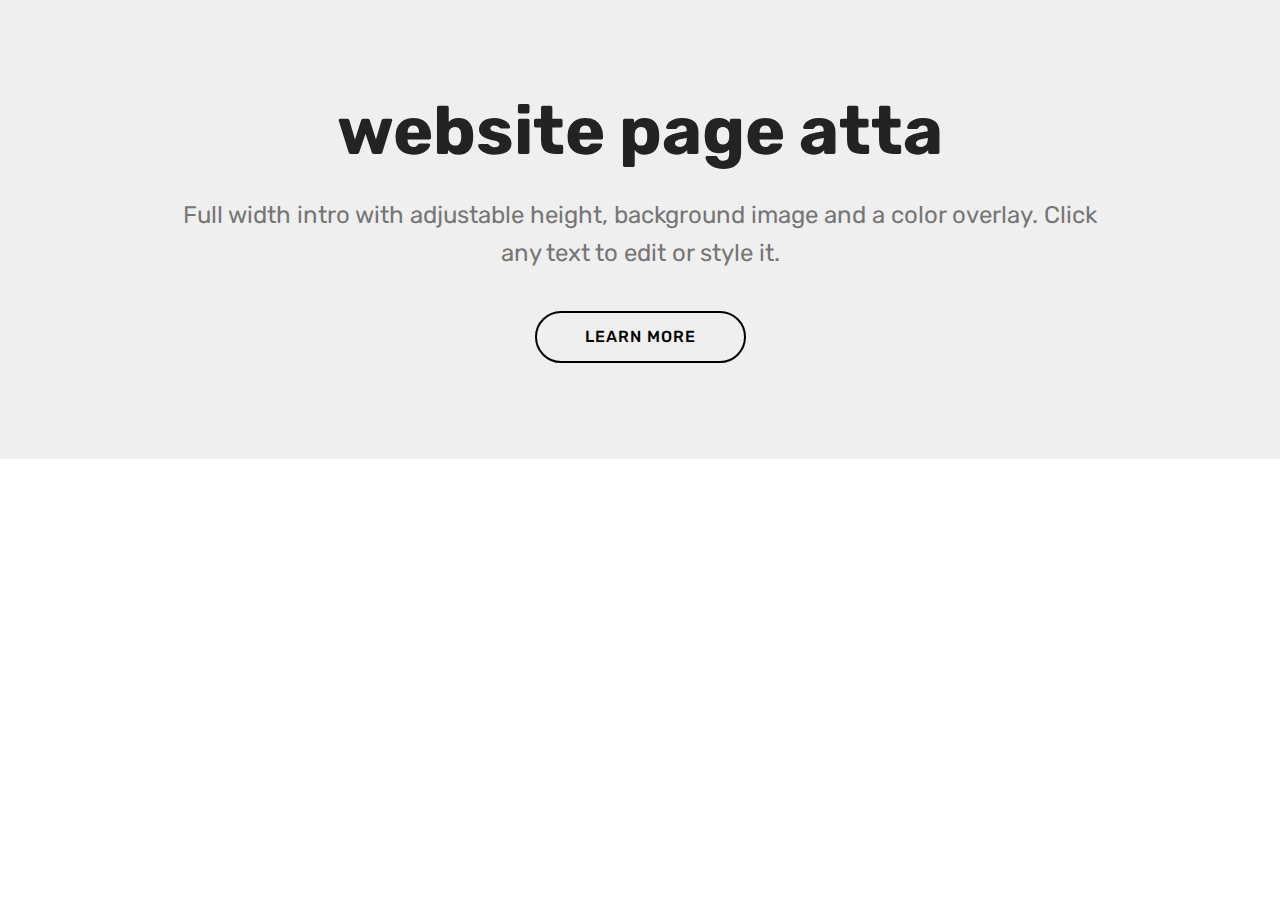
<file: index.html>
<!DOCTYPE html>
<html  >
<head>
  <!-- Site made with Mobirise Website Builder v4.12.3, https://mobirise.com -->
  <meta charset="UTF-8">
  <meta http-equiv="X-UA-Compatible" content="IE=edge">
  <meta name="generator" content="Mobirise v4.12.3, mobirise.com">
  <meta name="viewport" content="width=device-width, initial-scale=1, minimum-scale=1">
  <link rel="shortcut icon" href="assets/images/logo4.png" type="image/x-icon">
  <meta name="description" content="">
  
  
  <title>Home</title>
  <link rel="stylesheet" href="assets/bootstrap/css/bootstrap.min.css">
  <link rel="stylesheet" href="assets/bootstrap/css/bootstrap-grid.min.css">
  <link rel="stylesheet" href="assets/bootstrap/css/bootstrap-reboot.min.css">
  <link rel="stylesheet" href="assets/tether/tether.min.css">
  <link rel="stylesheet" href="assets/theme/css/style.css">
  <link rel="preload" as="style" href="assets/mobirise/css/mbr-additional.css"><link rel="stylesheet" href="assets/mobirise/css/mbr-additional.css" type="text/css">
  
  
  
</head>
<body>
  <section class="header1 cid-s2CCxWBc8w" id="header16-0">

    

    

    <div class="container">
        <div class="row justify-content-md-center">
            <div class="col-md-10 align-center">
                <h1 class="mbr-section-title mbr-bold pb-3 mbr-fonts-style display-1">website page atta</h1>
                
                <p class="mbr-text pb-3 mbr-fonts-style display-5">
                    Full width intro with adjustable height, background image and a color overlay. Click any text to edit or style it.
                </p>
                <div class="mbr-section-btn"><a class="btn btn-md btn-black-outline display-4" href="page1.html">LEARN MORE</a></div>
            </div>
        </div>
    </div>

</section>


  <section class="engine"><a href="https://mobirise.info/u">bootstrap html templates</a></section><script src="assets/web/assets/jquery/jquery.min.js"></script>
  <script src="assets/popper/popper.min.js"></script>
  <script src="assets/bootstrap/js/bootstrap.min.js"></script>
  <script src="assets/tether/tether.min.js"></script>
  <script src="assets/smoothscroll/smooth-scroll.js"></script>
  <script src="assets/theme/js/script.js"></script>
  
  
</body>
</html>
</file>
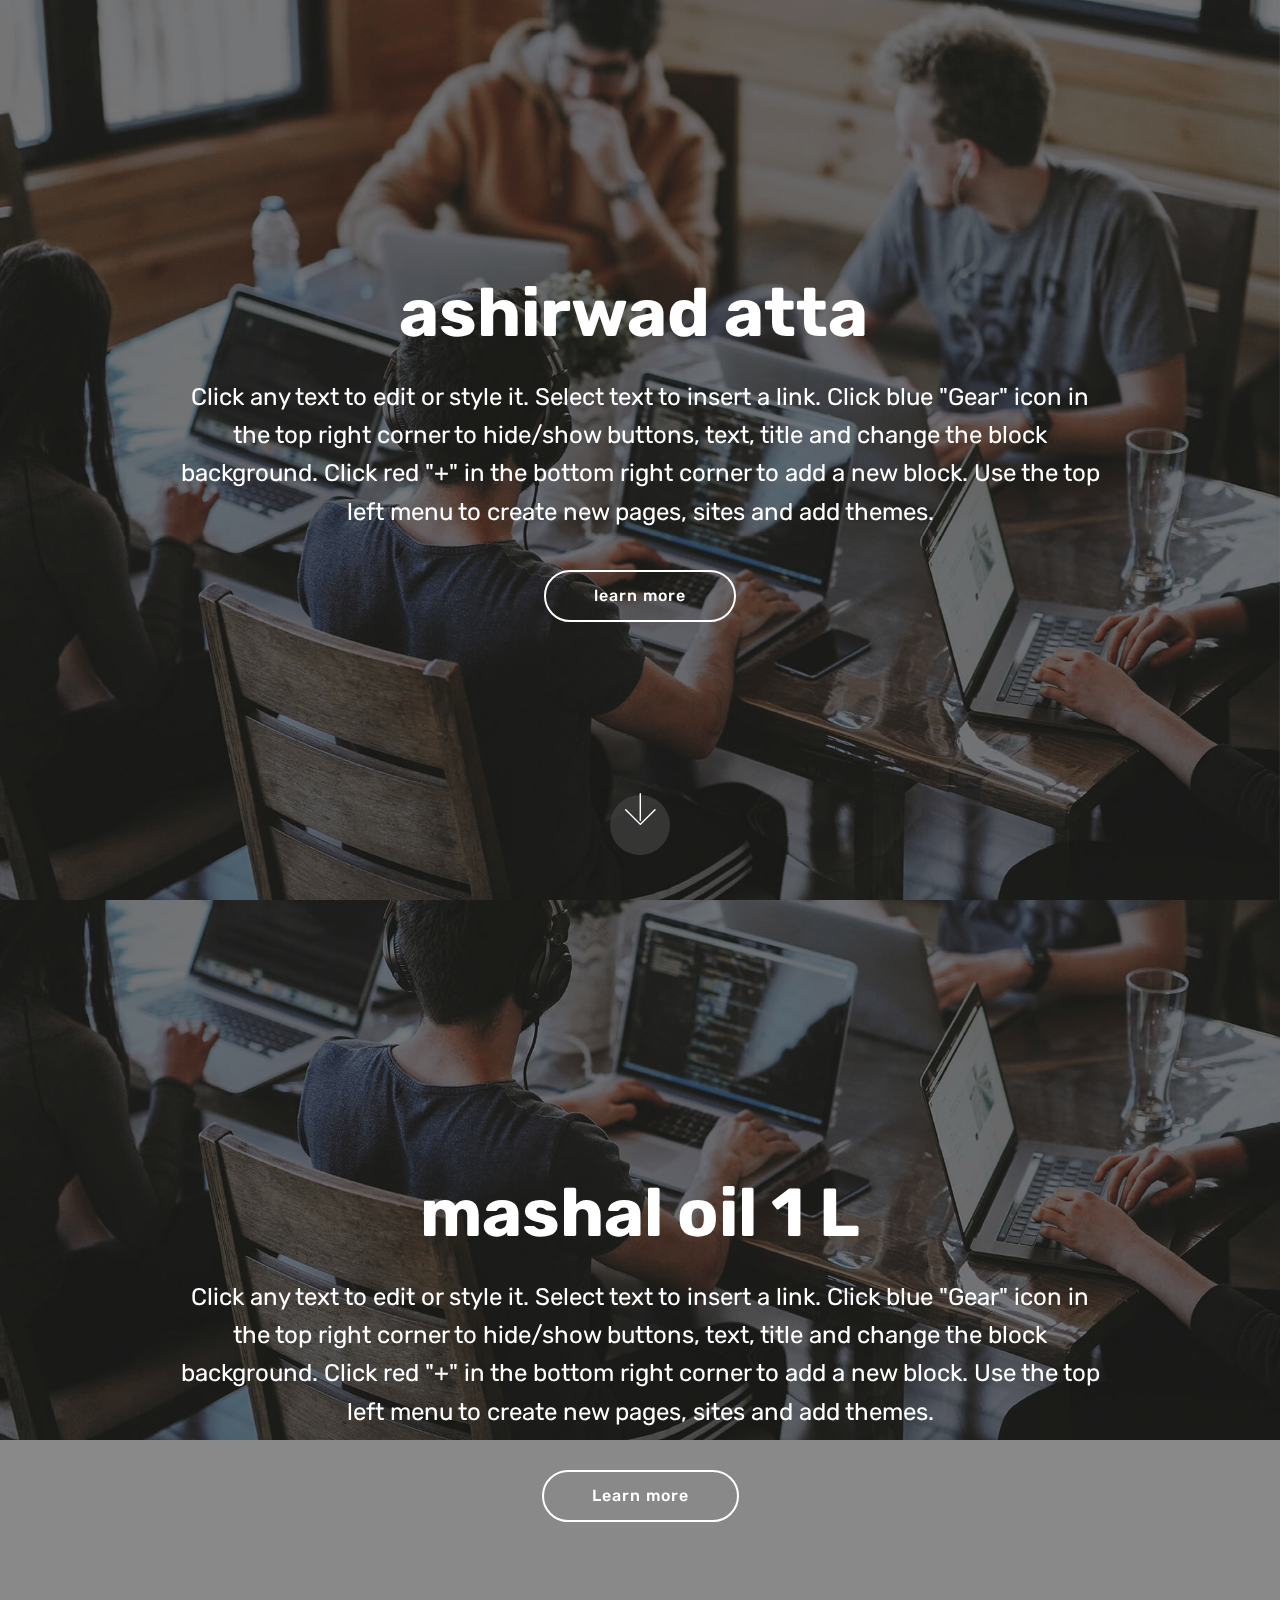
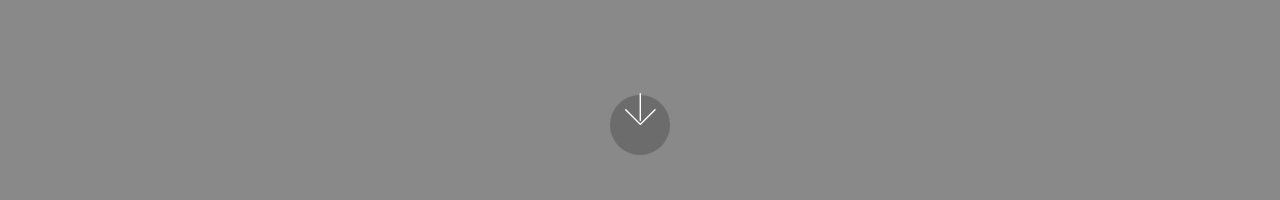
<file: page1.html>
<!DOCTYPE html>
<html  >
<head>
  <!-- Site made with Mobirise Website Builder v4.12.3, https://mobirise.com -->
  <meta charset="UTF-8">
  <meta http-equiv="X-UA-Compatible" content="IE=edge">
  <meta name="generator" content="Mobirise v4.12.3, mobirise.com">
  <meta name="viewport" content="width=device-width, initial-scale=1, minimum-scale=1">
  <link rel="shortcut icon" href="assets/images/logo4.png" type="image/x-icon">
  <meta name="description" content="Website Generator Description">
  
  
  <title>Page 1</title>
  <link rel="stylesheet" href="assets/web/assets/mobirise-icons/mobirise-icons.css">
  <link rel="stylesheet" href="assets/bootstrap/css/bootstrap.min.css">
  <link rel="stylesheet" href="assets/bootstrap/css/bootstrap-grid.min.css">
  <link rel="stylesheet" href="assets/bootstrap/css/bootstrap-reboot.min.css">
  <link rel="stylesheet" href="assets/tether/tether.min.css">
  <link rel="stylesheet" href="assets/theme/css/style.css">
  <link rel="preload" as="style" href="assets/mobirise/css/mbr-additional.css"><link rel="stylesheet" href="assets/mobirise/css/mbr-additional.css" type="text/css">
  
  
  
</head>
<body>
  <section class="cid-s2CD2AWEd4 mbr-fullscreen mbr-parallax-background" id="header2-1">

    

    <div class="mbr-overlay" style="opacity: 0.5; background-color: rgb(35, 35, 35);"></div>

    <div class="container align-center">
        <div class="row justify-content-md-center">
            <div class="mbr-white col-md-10">
                <h1 class="mbr-section-title mbr-bold pb-3 mbr-fonts-style display-1">ashirwad atta&nbsp;</h1>
                
                <p class="mbr-text pb-3 mbr-fonts-style display-5">
                    Click any text to edit or style it. Select text to insert a link. Click blue "Gear" icon in the top right corner to hide/show buttons, text, title and change the block background. Click red "+" in the bottom right corner to add a new block. Use the top left menu to create new pages, sites and add themes.
                </p>
                <div class="mbr-section-btn"><a class="btn btn-md btn-white-outline display-4" href="page2.html">learn more</a></div>
            </div>
        </div>
    </div>
    <div class="mbr-arrow hidden-sm-down" aria-hidden="true">
        <a href="#next">
            <i class="mbri-down mbr-iconfont"></i>
        </a>
    </div>
</section>

<section class="engine"><a href="https://mobirise.info/r">free bootstrap templates</a></section><section class="cid-s2CD36pdYz mbr-fullscreen mbr-parallax-background" id="header2-2">

    

    <div class="mbr-overlay" style="opacity: 0.5; background-color: rgb(35, 35, 35);"></div>

    <div class="container align-center">
        <div class="row justify-content-md-center">
            <div class="mbr-white col-md-10">
                <h1 class="mbr-section-title mbr-bold pb-3 mbr-fonts-style display-1">mashal oil 1 L</h1>
                
                <p class="mbr-text pb-3 mbr-fonts-style display-5">
                    Click any text to edit or style it. Select text to insert a link. Click blue "Gear" icon in the top right corner to hide/show buttons, text, title and change the block background. Click red "+" in the bottom right corner to add a new block. Use the top left menu to create new pages, sites and add themes.
                </p>
                <div class="mbr-section-btn"><a class="btn btn-md btn-white-outline display-4" href="https://mobirise.co">Learn more</a></div>
            </div>
        </div>
    </div>
    <div class="mbr-arrow hidden-sm-down" aria-hidden="true">
        <a href="#next">
            <i class="mbri-down mbr-iconfont"></i>
        </a>
    </div>
</section>


  <script src="assets/web/assets/jquery/jquery.min.js"></script>
  <script src="assets/popper/popper.min.js"></script>
  <script src="assets/bootstrap/js/bootstrap.min.js"></script>
  <script src="assets/tether/tether.min.js"></script>
  <script src="assets/smoothscroll/smooth-scroll.js"></script>
  <script src="assets/parallax/jarallax.min.js"></script>
  <script src="assets/theme/js/script.js"></script>
  
  
</body>
</html>
</file>
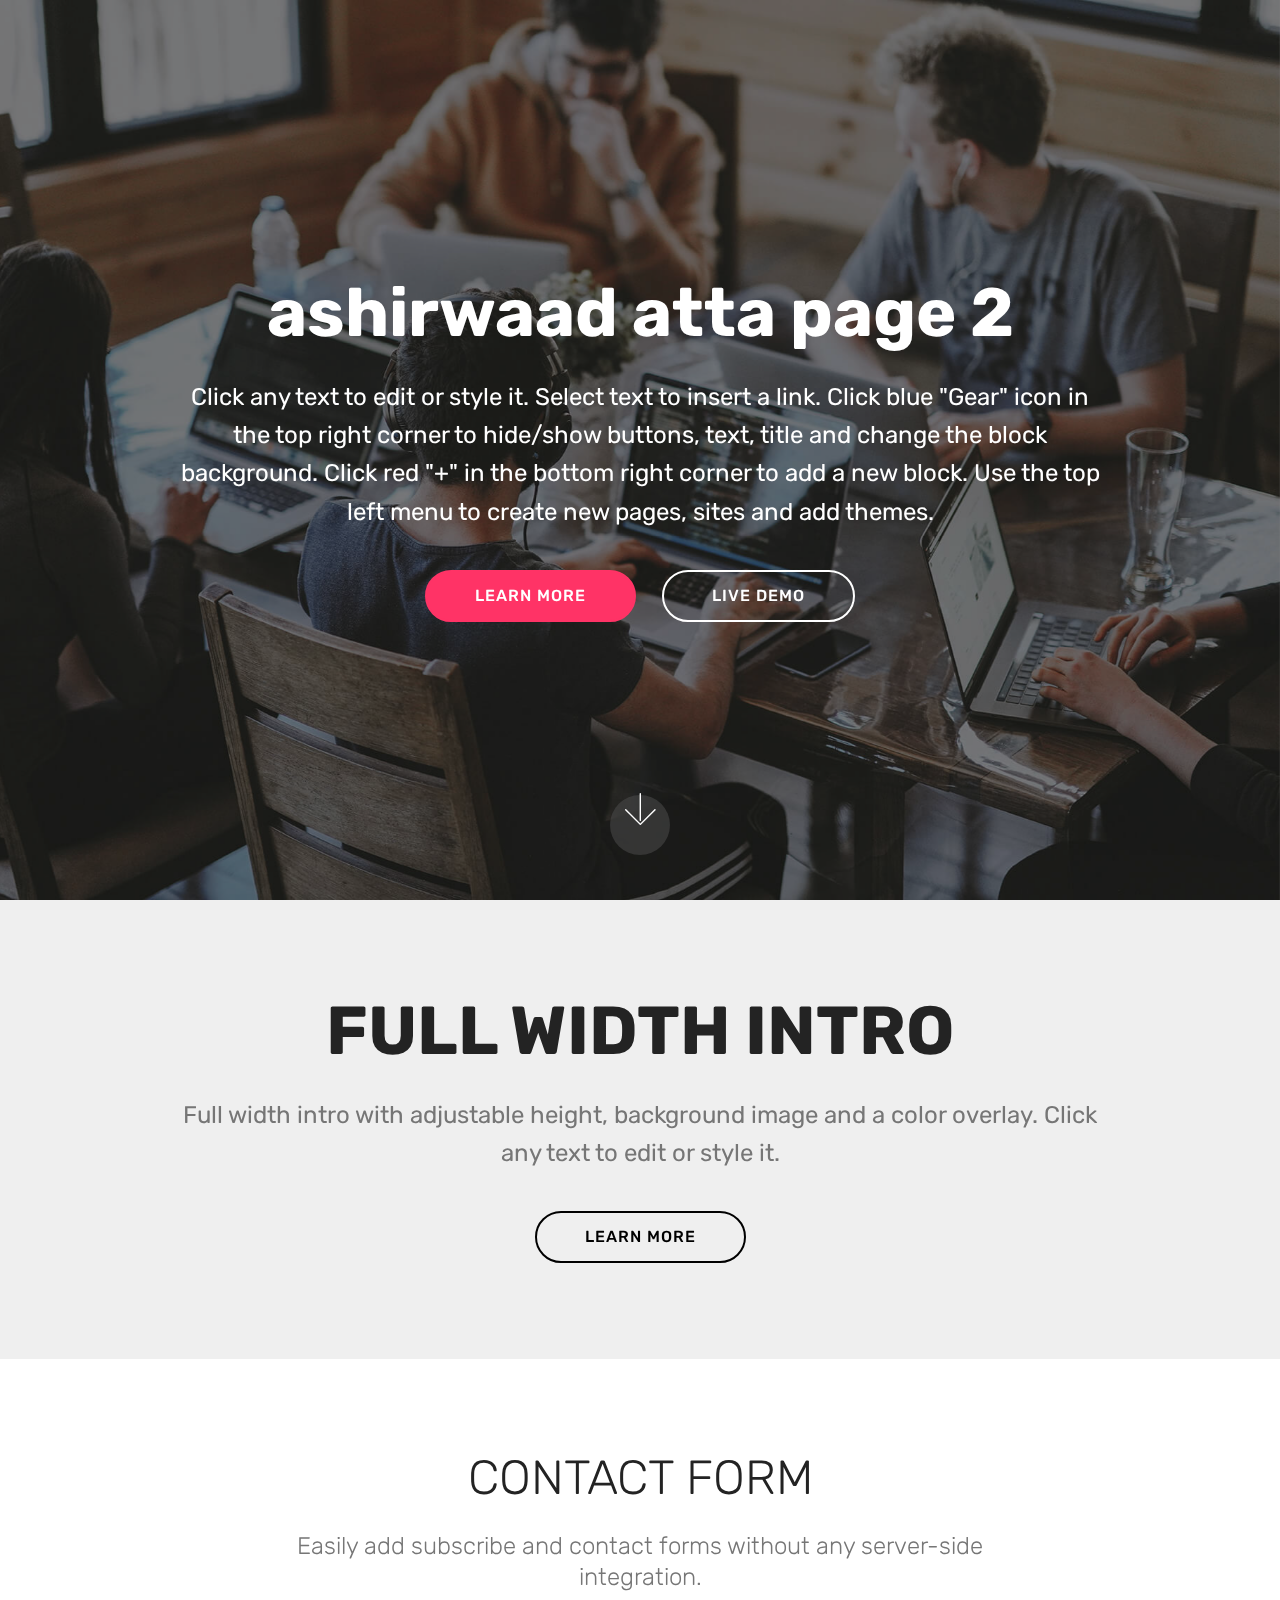
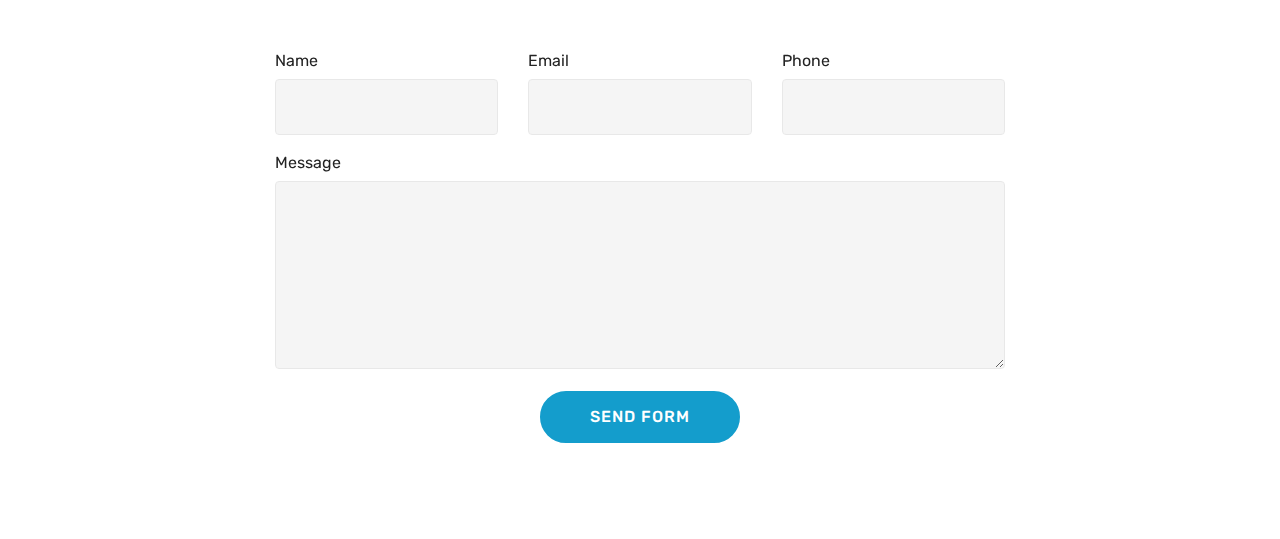
<file: page2.html>
<!DOCTYPE html>
<html  >
<head>
  <!-- Site made with Mobirise Website Builder v4.12.3, https://mobirise.com -->
  <meta charset="UTF-8">
  <meta http-equiv="X-UA-Compatible" content="IE=edge">
  <meta name="generator" content="Mobirise v4.12.3, mobirise.com">
  <meta name="viewport" content="width=device-width, initial-scale=1, minimum-scale=1">
  <link rel="shortcut icon" href="assets/images/logo4.png" type="image/x-icon">
  <meta name="description" content="Site Creator Description">
  
  
  <title>Page 2</title>
  <link rel="stylesheet" href="assets/web/assets/mobirise-icons/mobirise-icons.css">
  <link rel="stylesheet" href="assets/bootstrap/css/bootstrap.min.css">
  <link rel="stylesheet" href="assets/bootstrap/css/bootstrap-grid.min.css">
  <link rel="stylesheet" href="assets/bootstrap/css/bootstrap-reboot.min.css">
  <link rel="stylesheet" href="assets/tether/tether.min.css">
  <link rel="stylesheet" href="assets/theme/css/style.css">
  <link rel="preload" as="style" href="assets/mobirise/css/mbr-additional.css"><link rel="stylesheet" href="assets/mobirise/css/mbr-additional.css" type="text/css">
  
  
  
</head>
<body>
  <section class="cid-s2CDDVZuOB mbr-fullscreen mbr-parallax-background" id="header2-3">

    

    <div class="mbr-overlay" style="opacity: 0.5; background-color: rgb(35, 35, 35);"></div>

    <div class="container align-center">
        <div class="row justify-content-md-center">
            <div class="mbr-white col-md-10">
                <h1 class="mbr-section-title mbr-bold pb-3 mbr-fonts-style display-1">ashirwaad atta page 2</h1>
                
                <p class="mbr-text pb-3 mbr-fonts-style display-5">
                    Click any text to edit or style it. Select text to insert a link. Click blue "Gear" icon in the top right corner to hide/show buttons, text, title and change the block background. Click red "+" in the bottom right corner to add a new block. Use the top left menu to create new pages, sites and add themes.
                </p>
                <div class="mbr-section-btn">
                    <a class="btn btn-md btn-secondary display-4" href="https://mobirise.co">LEARN MORE</a>
                    <a class="btn btn-md btn-white-outline display-4" href="https://mobirise.co">LIVE DEMO</a>
                </div>
            </div>
        </div>
    </div>
    <div class="mbr-arrow hidden-sm-down" aria-hidden="true">
        <a href="#next">
            <i class="mbri-down mbr-iconfont"></i>
        </a>
    </div>
</section>

<section class="engine"><a href="https://mobirise.info/o">portfolio website templates</a></section><section class="header1 cid-s2CDES7skh" id="header16-4">

    

    

    <div class="container">
        <div class="row justify-content-md-center">
            <div class="col-md-10 align-center">
                <h1 class="mbr-section-title mbr-bold pb-3 mbr-fonts-style display-1">
                    FULL WIDTH INTRO
                </h1>
                
                <p class="mbr-text pb-3 mbr-fonts-style display-5">
                    Full width intro with adjustable height, background image and a color overlay. Click any text to edit or style it.
                </p>
                <div class="mbr-section-btn"><a class="btn btn-md btn-black-outline display-4" href="https://mobirise.co">LEARN MORE</a>
                </div>
            </div>
        </div>
    </div>

</section>

<section class="mbr-section form1 cid-s2CHcwMXcR" id="form1-8">

    

    
    <div class="container">
        <div class="row justify-content-center">
            <div class="title col-12 col-lg-8">
                <h2 class="mbr-section-title align-center pb-3 mbr-fonts-style display-2">
                    CONTACT FORM
                </h2>
                <h3 class="mbr-section-subtitle align-center mbr-light pb-3 mbr-fonts-style display-5">
                    Easily add subscribe and contact forms without any server-side integration.
                </h3>
            </div>
        </div>
    </div>
    <div class="container">
        <div class="row justify-content-center">
            <div class="media-container-column col-lg-8" data-form-type="formoid">
                <!---Formbuilder Form--->
                <form action="https://mobirise.com/" method="POST" class="mbr-form form-with-styler" data-form-title="Mobirise Form"><input type="hidden" name="email" data-form-email="true" value="FKQOCMzZTSG1HqutVl54EkFPNqqDxb+JBjSvCBuL/xizt22keZZwAOG1Clzhuw34qLnwmGCmvslReRUDpKL34kDTsPuUXNdoWPQj31RftJCyjb9qfRsQgaHY4iinUY60">
                    <div class="row">
                        <div hidden="hidden" data-form-alert="" class="alert alert-success col-12">Thanks for filling out the form!</div>
                        <div hidden="hidden" data-form-alert-danger="" class="alert alert-danger col-12">
                        </div>
                    </div>
                    <div class="dragArea row">
                        <div class="col-md-4  form-group" data-for="name">
                            <label for="name-form1-8" class="form-control-label mbr-fonts-style display-7">Name</label>
                            <input type="text" name="name" data-form-field="Name" required="required" class="form-control display-7" id="name-form1-8">
                        </div>
                        <div class="col-md-4  form-group" data-for="email">
                            <label for="email-form1-8" class="form-control-label mbr-fonts-style display-7">Email</label>
                            <input type="email" name="email" data-form-field="Email" required="required" class="form-control display-7" id="email-form1-8">
                        </div>
                        <div data-for="phone" class="col-md-4  form-group">
                            <label for="phone-form1-8" class="form-control-label mbr-fonts-style display-7">Phone</label>
                            <input type="tel" name="phone" data-form-field="Phone" class="form-control display-7" id="phone-form1-8">
                        </div>
                        <div data-for="message" class="col-md-12 form-group">
                            <label for="message-form1-8" class="form-control-label mbr-fonts-style display-7">Message</label>
                            <textarea name="message" data-form-field="Message" class="form-control display-7" id="message-form1-8"></textarea>
                        </div>
                        <div class="col-md-12 input-group-btn align-center">
                            <button type="submit" class="btn btn-primary btn-form display-4">SEND FORM</button>
                        </div>
                    </div>
                </form><!---Formbuilder Form--->
            </div>
        </div>
    </div>
</section>


  <script src="assets/web/assets/jquery/jquery.min.js"></script>
  <script src="assets/popper/popper.min.js"></script>
  <script src="assets/bootstrap/js/bootstrap.min.js"></script>
  <script src="assets/tether/tether.min.js"></script>
  <script src="assets/smoothscroll/smooth-scroll.js"></script>
  <script src="assets/parallax/jarallax.min.js"></script>
  <script src="assets/theme/js/script.js"></script>
  <script src="assets/formoid/formoid.min.js"></script>
  
  
</body>
</html>
</file>
<file: assets/theme/css/style.css>
@charset "UTF-8";
/*!
 * Mobirise v4 theme (https://mobirise.com/)
 * Copyright 2017 Mobirise
 */
section {
  background-color: #eeeeee;
}

body {
  font-style: normal;
  line-height: 1.5;
}

section,
.container,
.container-fluid {
  position: relative;
  word-wrap: break-word;
}

a.mbr-iconfont:hover {
  text-decoration: none;
}

.article .lead p,
.article .lead ul,
.article .lead ol,
.article .lead pre,
.article .lead blockquote {
  margin-bottom: 0;
}

ul,
ol,
pre,
blockquote {
  margin-bottom: 2.3125rem;
}

pre {
  background: #f4f4f4;
  padding: 10px 24px;
  white-space: pre-wrap;
}

.inactive {
  -webkit-user-select: none;
  -moz-user-select: none;
  -ms-user-select: none;
  user-select: none;
  pointer-events: none;
  -webkit-user-drag: none;
  user-drag: none;
}

.mbr-section__comments .row {
  justify-content: center;
  -webkit-justify-content: center;
}

a {
  font-style: normal;
  font-weight: 400;
  cursor: pointer;
}
a, a:hover {
  text-decoration: none;
}

figure {
  margin-bottom: 0;
}

body {
  color: #232323;
}

h1,
h2,
h3,
h4,
h5,
h6,
.h1,
.h2,
.h3,
.h4,
.h5,
.h6,
.display-1,
.display-2,
.display-3,
.display-4 {
  line-height: 1;
  word-break: break-word;
  word-wrap: break-word;
}

.mbr-section-title {
  font-style: normal;
  line-height: 1.2;
}

.mbr-section-subtitle {
  line-height: 1.3;
}

.mbr-text {
  font-style: normal;
  line-height: 1.6;
}

b,
strong {
  font-weight: bold;
}

blockquote {
  padding: 10px 0 10px 20px;
  position: relative;
  border-left: 2px solid;
  border-color: #ff3366;
}

input:-webkit-autofill, input:-webkit-autofill:hover, input:-webkit-autofill:focus, input:-webkit-autofill:active {
  transition-delay: 9999s;
  transition-property: background-color, color;
}

textarea[type=hidden] {
  display: none;
}

body {
  position: relative;
}

section {
  background-position: 50% 50%;
  background-repeat: no-repeat;
  background-size: cover;
}
section .mbr-background-video,
section .mbr-background-video-preview {
  position: absolute;
  bottom: 0;
  left: 0;
  right: 0;
  top: 0;
}

.hidden {
  visibility: hidden;
}

.mbr-z-index20 {
  z-index: 20;
}

/*! Base colors */
.mbr-white {
  color: #ffffff;
}

.mbr-black {
  color: #000000;
}

.mbr-bg-white {
  background-color: #ffffff;
}

.mbr-bg-black {
  background-color: #000000;
}

/*! Text-aligns */
.align-left {
  text-align: left;
}

.align-center {
  text-align: center;
}

.align-right {
  text-align: right;
}

@media (max-width: 767px) {
  .align-left,
.align-center,
.align-right,
.mbr-section-btn,
.mbr-section-title {
    text-align: center;
  }
}
/*! Font-weight  */
.mbr-light {
  font-weight: 300;
}

.mbr-regular {
  font-weight: 400;
}

.mbr-semibold {
  font-weight: 500;
}

.mbr-bold {
  font-weight: 700;
}

/*! Media  */
.media-size-item {
  -webkit-flex: 1 1 auto;
  -moz-flex: 1 1 auto;
  -ms-flex: 1 1 auto;
  -o-flex: 1 1 auto;
  flex: 1 1 auto;
}

.media-content {
  -webkit-flex-basis: 100%;
  flex-basis: 100%;
}

.media-container-row {
  display: -ms-flexbox;
  display: -webkit-flex;
  display: flex;
  -webkit-flex-direction: row;
  -ms-flex-direction: row;
  flex-direction: row;
  -webkit-flex-wrap: wrap;
  -ms-flex-wrap: wrap;
  flex-wrap: wrap;
  -webkit-justify-content: center;
  -ms-flex-pack: center;
  justify-content: center;
  -webkit-align-content: center;
  -ms-flex-line-pack: center;
  align-content: center;
  -webkit-align-items: start;
  -ms-flex-align: start;
  align-items: start;
}
.media-container-row .media-size-item {
  width: 400px;
}

.media-container-column {
  display: -ms-flexbox;
  display: -webkit-flex;
  display: flex;
  -webkit-flex-direction: column;
  -ms-flex-direction: column;
  flex-direction: column;
  -webkit-flex-wrap: wrap;
  -ms-flex-wrap: wrap;
  flex-wrap: wrap;
  -webkit-justify-content: center;
  -ms-flex-pack: center;
  justify-content: center;
  -webkit-align-content: center;
  -ms-flex-line-pack: center;
  align-content: center;
  -webkit-align-items: stretch;
  -ms-flex-align: stretch;
  align-items: stretch;
}
.media-container-column > * {
  width: 100%;
}

@media (min-width: 992px) {
  .media-container-row {
    -webkit-flex-wrap: nowrap;
    -ms-flex-wrap: nowrap;
    flex-wrap: nowrap;
  }
}
figure {
  overflow: hidden;
}

figure[mbr-media-size] {
  transition: width 0.1s;
}

.mbr-figure img,
.mbr-figure iframe {
  display: block;
  width: 100%;
}

.card {
  background-color: transparent;
  border: none;
}

.card-box {
  width: 100%;
}

.card-img {
  text-align: center;
  flex-shrink: 0;
  -webkit-flex-shrink: 0;
}

.media {
  max-width: 100%;
  margin: 0 auto;
}

.mbr-figure {
  -ms-flex-item-align: center;
  -ms-grid-row-align: center;
  -webkit-align-self: center;
  align-self: center;
}

.media-container > div {
  max-width: 100%;
}

.mbr-figure img,
.card-img img {
  width: 100%;
}

@media (max-width: 991px) {
  .media-size-item {
    width: auto !important;
  }

  .media {
    width: auto;
  }

  .mbr-figure {
    width: 100% !important;
  }
}
/*! Buttons */
.btn {
  font-weight: 500;
  border-width: 2px;
  font-style: normal;
  letter-spacing: 1px;
  margin: 0.4rem 0.8rem;
  white-space: normal;
  -webkit-transition: all 0.3s ease-in-out;
  -moz-transition: all 0.3s ease-in-out;
  transition: all 0.3s ease-in-out;
  display: inline-flex;
  align-items: center;
  justify-content: center;
  word-break: break-word;
  -webkit-align-items: center;
  -webkit-justify-content: center;
  display: -webkit-inline-flex;
}

.btn-sm {
  font-weight: 500;
  letter-spacing: 1px;
  -webkit-transition: all 0.3s ease-in-out;
  -moz-transition: all 0.3s ease-in-out;
  transition: all 0.3s ease-in-out;
}

.btn-md {
  font-weight: 500;
  letter-spacing: 1px;
  margin: 0.4rem 0.8rem !important;
  -webkit-transition: all 0.3s ease-in-out;
  -moz-transition: all 0.3s ease-in-out;
  transition: all 0.3s ease-in-out;
}

.btn-lg {
  font-weight: 500;
  letter-spacing: 1px;
  margin: 0.4rem 0.8rem !important;
  -webkit-transition: all 0.3s ease-in-out;
  -moz-transition: all 0.3s ease-in-out;
  transition: all 0.3s ease-in-out;
}

.mbr-section-btn {
  margin-left: -0.25rem;
  margin-right: -0.25rem;
  font-size: 0;
}

nav .mbr-section-btn {
  margin-left: 0rem;
  margin-right: 0rem;
}

.btn-form {
  border-radius: 0;
}
.btn-form:hover {
  cursor: pointer;
}

/*! Btn icon margin */
.btn .mbr-iconfont,
.btn.btn-sm .mbr-iconfont {
  cursor: pointer;
  margin-right: 0.5rem;
}

.btn.btn-md .mbr-iconfont,
.btn.btn-md .mbr-iconfont {
  margin-right: 0.8rem;
}

.mbr-regular {
  font-weight: 400;
}

.mbr-semibold {
  font-weight: 500;
}

.mbr-bold {
  font-weight: 700;
}

[type=submit] {
  -webkit-appearance: none;
}

/*! Full-screen */
.mbr-fullscreen .mbr-overlay {
  min-height: 100vh;
}

.mbr-fullscreen {
  display: flex;
  display: -webkit-flex;
  display: -moz-flex;
  display: -ms-flex;
  display: -o-flex;
  align-items: center;
  -webkit-align-items: center;
  min-height: 100vh;
  padding-top: 3rem;
  padding-bottom: 3rem;
}

/*! Map */
.map {
  height: 25rem;
  position: relative;
}
.map iframe {
  width: 100%;
  height: 100%;
}

.mbr-overlay {
  background-color: #000;
  bottom: 0;
  left: 0;
  opacity: 0.5;
  position: absolute;
  right: 0;
  top: 0;
  z-index: 0;
  pointer-events: none;
}

/* Form */
blockquote {
  font-style: italic;
  padding: 10px 0 10px 20px;
  font-size: 1.09rem;
  position: relative;
  border-width: 3px;
}

.form-control {
  background-color: #f5f5f5;
  box-shadow: none;
  color: #565656;
  line-height: 1.43;
  min-height: 3.5em;
  padding: 1.07em 0.5em;
}
.form-control, .form-control:focus {
  border: 1px solid #e8e8e8;
}
.form-active .form-control:invalid {
  border-color: red;
}

.form-control-label {
  position: relative;
  cursor: pointer;
  margin-bottom: 0.357em;
  padding: 0;
}

.alert {
  color: #ffffff;
  border-radius: 0;
  border: 0;
  font-size: 0.875rem;
  line-height: 1.5;
  margin-bottom: 1.875rem;
  padding: 1.25rem;
  position: relative;
}
.alert.alert-form::after {
  background-color: inherit;
  bottom: -7px;
  content: "";
  display: block;
  height: 14px;
  left: 50%;
  margin-left: -7px;
  position: absolute;
  transform: rotate(45deg);
  width: 14px;
  -webkit-transform: rotate(45deg);
}

.form-asterisk {
  font-family: initial;
  position: absolute;
  top: -2px;
  font-weight: normal;
}

/*! Scroll to top arrow */
#scrollToTop a i:before {
  content: "";
  position: absolute;
  height: 40%;
  top: 25%;
  background: #fff;
  width: 2px;
  left: calc(50% - 1px);
}
#scrollToTop a i:after {
  content: "";
  position: absolute;
  display: block;
  border-top: 2px solid #fff;
  border-right: 2px solid #fff;
  width: 40%;
  height: 40%;
  left: 30%;
  bottom: 30%;
  transform: rotate(135deg);
  -webkit-transform: rotate(135deg);
}

.mbr-arrow-up {
  bottom: 25px;
  right: 90px;
  position: fixed;
  text-align: right;
  z-index: 5000;
  color: #ffffff;
  font-size: 32px;
  transform: rotate(180deg);
  -webkit-transform: rotate(180deg);
}

.mbr-arrow-up a {
  background: rgba(0, 0, 0, 0.2);
  border-radius: 3px;
  color: #fff;
  display: inline-block;
  height: 60px;
  width: 60px;
  outline-style: none !important;
  position: relative;
  text-decoration: none;
  transition: all 0.3s ease-in-out;
  cursor: pointer;
  text-align: center;
}
.mbr-arrow-up a:hover {
  background-color: rgba(0, 0, 0, 0.4);
}
.mbr-arrow-up a i {
  line-height: 60px;
}

.mbr-arrow-up-icon {
  display: block;
  color: #fff;
}

.mbr-arrow-up-icon::before {
  content: "›";
  display: inline-block;
  font-family: serif;
  font-size: 32px;
  line-height: 1;
  font-style: normal;
  position: relative;
  top: 6px;
  left: -4px;
  -webkit-transform: rotate(-90deg);
  transform: rotate(-90deg);
}

/*! Arrow Down */
.mbr-arrow {
  position: absolute;
  bottom: 45px;
  left: 50%;
  width: 60px;
  height: 60px;
  cursor: pointer;
  background-color: rgba(80, 80, 80, 0.5);
  border-radius: 50%;
  -webkit-transform: translateX(-50%);
  transform: translateX(-50%);
}
.mbr-arrow > a {
  display: inline-block;
  text-decoration: none;
  outline-style: none;
  -webkit-animation: arrowdown 1.7s ease-in-out infinite;
  animation: arrowdown 1.7s ease-in-out infinite;
}
.mbr-arrow > a > i {
  position: absolute;
  top: -2px;
  left: 15px;
  font-size: 2rem;
}

@keyframes arrowdown {
  0% {
    transform: translateY(0px);
    -webkit-transform: translateY(0px);
  }
  50% {
    transform: translateY(-5px);
    -webkit-transform: translateY(-5px);
  }
  100% {
    transform: translateY(0px);
    -webkit-transform: translateY(0px);
  }
}
@-webkit-keyframes arrowdown {
  0% {
    transform: translateY(0px);
    -webkit-transform: translateY(0px);
  }
  50% {
    transform: translateY(-5px);
    -webkit-transform: translateY(-5px);
  }
  100% {
    transform: translateY(0px);
    -webkit-transform: translateY(0px);
  }
}
@media (max-width: 500px) {
  .mbr-arrow-up {
    left: 50%;
    right: auto;
    transform: translateX(-50%) rotate(180deg);
    -webkit-transform: translateX(-50%) rotate(180deg);
  }
}
/*Gradients animation*/
@keyframes gradient-animation {
  from {
    background-position: 0% 100%;
    animation-timing-function: ease-in-out;
  }
  to {
    background-position: 100% 0%;
    animation-timing-function: ease-in-out;
  }
}
@-webkit-keyframes gradient-animation {
  from {
    background-position: 0% 100%;
    animation-timing-function: ease-in-out;
  }
  to {
    background-position: 100% 0%;
    animation-timing-function: ease-in-out;
  }
}
.bg-gradient {
  background-size: 200% 200%;
  animation: gradient-animation 5s infinite alternate;
  -webkit-animation: gradient-animation 5s infinite alternate;
}

.menu .navbar-brand {
  display: -webkit-flex;
}
.menu .navbar-brand span {
  display: flex;
  display: -webkit-flex;
}
.menu .navbar-brand .navbar-caption-wrap {
  display: -webkit-flex;
}
.menu .navbar-brand .navbar-logo img {
  display: -webkit-flex;
}
@media (min-width: 768px) and (max-width: 1023px) {
  .menu .navbar-toggleable-sm .navbar-nav {
    display: -webkit-box;
    display: -webkit-flex;
    display: -ms-flexbox;
  }
}
@media (max-width: 1023px) {
  .menu .navbar-collapse {
    max-height: 93.5vh;
  }
  .menu .navbar-collapse.show {
    overflow: auto;
  }
}
@media (min-width: 1024px) {
  .menu .navbar-nav.nav-dropdown {
    display: -webkit-flex;
  }
  .menu .navbar-toggleable-sm .navbar-collapse {
    display: -webkit-flex !important;
  }
  .menu .collapsed .navbar-collapse {
    max-height: 93.5vh;
  }
  .menu .collapsed .navbar-collapse.show {
    overflow: auto;
  }
}
@media (max-width: 767px) {
  .menu .navbar-collapse {
    max-height: 80vh;
  }
}

/* Others*/
.note-check a[data-value=Rubik] {
  font-style: normal;
}

.mbr-arrow a {
  color: #ffffff;
}

@media (max-width: 767px) {
  .mbr-arrow {
    display: none;
  }
}
.navbar {
  display: -webkit-flex;
  -webkit-flex-wrap: wrap;
  -webkit-align-items: center;
  -webkit-justify-content: space-between;
}

.navbar-collapse {
  -webkit-flex-basis: 100%;
  -webkit-flex-grow: 1;
  -webkit-align-items: center;
}

.nav-dropdown .link {
  padding: 0.667em 1.667em !important;
  margin: 0 !important;
}

.nav {
  display: -webkit-flex;
  -webkit-flex-wrap: wrap;
}

.row {
  display: -webkit-flex;
  -webkit-flex-wrap: wrap;
}

.justify-content-center {
  -webkit-justify-content: center;
}

.form-inline {
  display: -webkit-flex;
  -webkit-flex-flow: row wrap;
  -webkit-align-items: center;
}

.card-wrapper {
  -webkit-flex: 1;
}

.carousel-control {
  z-index: 10;
  display: -webkit-flex;
  -webkit-align-items: center;
  -webkit-justify-content: center;
}

.carousel-controls {
  display: -webkit-flex;
}

.media {
  display: -webkit-flex;
}

.form-group:focus {
  outline: none;
}

.jq-selectbox__select {
  padding: 1.07em 0.5em;
  position: absolute;
  top: 0;
  left: 0;
  width: 100%;
}

.jq-selectbox__dropdown {
  position: absolute;
  top: 100%;
  left: 0 !important;
  width: 100% !important;
}

.jq-selectbox__trigger-arrow {
  transform: translateY(-50%);
}

.jq-selectbox li {
  padding: 1.07em 0.5em;
}

input[type=range] {
  padding-left: 0 !important;
  padding-right: 0 !important;
}

.modal-dialog,
.modal-content {
  height: 100%;
}

.modal-dialog .carousel-inner {
  height: calc(100vh - 1.75rem);
}
@media (max-width: 575px) {
  .modal-dialog .carousel-inner {
    height: calc(100vh - 1rem);
  }
}

.carousel-item {
  text-align: center;
}

.carousel-item img {
  margin: auto;
}

.navbar-toggler {
  -webkit-align-self: flex-start;
  -ms-flex-item-align: start;
  align-self: flex-start;
  padding: 0.25rem 0.75rem;
  font-size: 1.25rem;
  line-height: 1;
  background: transparent;
  border: 1px solid transparent;
  -webkit-border-radius: 0.25rem;
  border-radius: 0.25rem;
}

.navbar-toggler:focus,
.navbar-toggler:hover {
  text-decoration: none;
}

.navbar-toggler-icon {
  display: inline-block;
  width: 1.5em;
  height: 1.5em;
  vertical-align: middle;
  content: "";
  background: no-repeat center center;
  -webkit-background-size: 100% 100%;
  -o-background-size: 100% 100%;
  background-size: 100% 100%;
}

.navbar-toggler-left {
  position: absolute;
  left: 1rem;
}

.navbar-toggler-right {
  position: absolute;
  right: 1rem;
}

@media (max-width: 575px) {
  .navbar-toggleable .navbar-nav .dropdown-menu {
    position: static;
    float: none;
  }

  .navbar-toggleable > .container {
    padding-right: 0;
    padding-left: 0;
  }
}
@media (min-width: 576px) {
  .navbar-toggleable {
    -webkit-box-orient: horizontal;
    -webkit-box-direction: normal;
    -webkit-flex-direction: row;
    -ms-flex-direction: row;
    flex-direction: row;
    -webkit-flex-wrap: nowrap;
    -ms-flex-wrap: nowrap;
    flex-wrap: nowrap;
    -webkit-box-align: center;
    -webkit-align-items: center;
    -ms-flex-align: center;
    align-items: center;
  }

  .navbar-toggleable .navbar-nav {
    -webkit-box-orient: horizontal;
    -webkit-box-direction: normal;
    -webkit-flex-direction: row;
    -ms-flex-direction: row;
    flex-direction: row;
  }

  .navbar-toggleable .navbar-nav .nav-link {
    padding-right: 0.5rem;
    padding-left: 0.5rem;
  }

  .navbar-toggleable > .container {
    display: -webkit-box;
    display: -webkit-flex;
    display: -ms-flexbox;
    display: flex;
    -webkit-flex-wrap: nowrap;
    -ms-flex-wrap: nowrap;
    flex-wrap: nowrap;
    -webkit-box-align: center;
    -webkit-align-items: center;
    -ms-flex-align: center;
    align-items: center;
  }

  .navbar-toggleable .navbar-collapse {
    display: -webkit-box !important;
    display: -webkit-flex !important;
    display: -ms-flexbox !important;
    display: flex !important;
    width: 100%;
  }

  .navbar-toggleable .navbar-toggler {
    display: none;
  }
}
@media (max-width: 767px) {
  .navbar-toggleable-sm .navbar-nav .dropdown-menu {
    position: static;
    float: none;
  }

  .navbar-toggleable-sm > .container {
    padding-right: 0;
    padding-left: 0;
  }
}
@media (min-width: 768px) {
  .navbar-toggleable-sm {
    -webkit-box-orient: horizontal;
    -webkit-box-direction: normal;
    -webkit-flex-direction: row;
    -ms-flex-direction: row;
    flex-direction: row;
    -webkit-flex-wrap: nowrap;
    -ms-flex-wrap: nowrap;
    flex-wrap: nowrap;
    -webkit-box-align: center;
    -webkit-align-items: center;
    -ms-flex-align: center;
    align-items: center;
  }

  .navbar-toggleable-sm .navbar-nav {
    -webkit-box-orient: horizontal;
    -webkit-box-direction: normal;
    -webkit-flex-direction: row;
    -ms-flex-direction: row;
    flex-direction: row;
  }

  .navbar-toggleable-sm .navbar-nav .nav-link {
    padding-right: 0.5rem;
    padding-left: 0.5rem;
  }

  .navbar-toggleable-sm > .container {
    display: -webkit-box;
    display: -webkit-flex;
    display: -ms-flexbox;
    display: flex;
    -webkit-flex-wrap: nowrap;
    -ms-flex-wrap: nowrap;
    flex-wrap: nowrap;
    -webkit-box-align: center;
    -webkit-align-items: center;
    -ms-flex-align: center;
    align-items: center;
  }

  .navbar-toggleable-sm .navbar-collapse {
    display: none;
    width: 100%;
  }

  .navbar-toggleable-sm .navbar-toggler {
    display: none;
  }
}
@media (max-width: 1023px) {
  .navbar-toggleable-md .navbar-nav .dropdown-menu {
    position: static;
    float: none;
  }

  .navbar-toggleable-md > .container {
    padding-right: 0;
    padding-left: 0;
  }
}
@media (min-width: 1024px) {
  .navbar-toggleable-md {
    -webkit-box-orient: horizontal;
    -webkit-box-direction: normal;
    -webkit-flex-direction: row;
    -ms-flex-direction: row;
    flex-direction: row;
    -webkit-flex-wrap: nowrap;
    -ms-flex-wrap: nowrap;
    flex-wrap: nowrap;
    -webkit-box-align: center;
    -webkit-align-items: center;
    -ms-flex-align: center;
    align-items: center;
  }

  .navbar-toggleable-md .navbar-nav {
    -webkit-box-orient: horizontal;
    -webkit-box-direction: normal;
    -webkit-flex-direction: row;
    -ms-flex-direction: row;
    flex-direction: row;
  }

  .navbar-toggleable-md .navbar-nav .nav-link {
    padding-right: 0.5rem;
    padding-left: 0.5rem;
  }

  .navbar-toggleable-md > .container {
    display: -webkit-box;
    display: -webkit-flex;
    display: -ms-flexbox;
    display: flex;
    -webkit-flex-wrap: nowrap;
    -ms-flex-wrap: nowrap;
    flex-wrap: nowrap;
    -webkit-box-align: center;
    -webkit-align-items: center;
    -ms-flex-align: center;
    align-items: center;
  }

  .navbar-toggleable-md .navbar-collapse {
    display: -webkit-box !important;
    display: -webkit-flex !important;
    display: -ms-flexbox !important;
    display: flex !important;
    width: 100%;
  }

  .navbar-toggleable-md .navbar-toggler {
    display: none;
  }
}
@media (max-width: 1199px) {
  .navbar-toggleable-lg .navbar-nav .dropdown-menu {
    position: static;
    float: none;
  }

  .navbar-toggleable-lg > .container {
    padding-right: 0;
    padding-left: 0;
  }
}
@media (min-width: 1200px) {
  .navbar-toggleable-lg {
    -webkit-box-orient: horizontal;
    -webkit-box-direction: normal;
    -webkit-flex-direction: row;
    -ms-flex-direction: row;
    flex-direction: row;
    -webkit-flex-wrap: nowrap;
    -ms-flex-wrap: nowrap;
    flex-wrap: nowrap;
    -webkit-box-align: center;
    -webkit-align-items: center;
    -ms-flex-align: center;
    align-items: center;
  }

  .navbar-toggleable-lg .navbar-nav {
    -webkit-box-orient: horizontal;
    -webkit-box-direction: normal;
    -webkit-flex-direction: row;
    -ms-flex-direction: row;
    flex-direction: row;
  }

  .navbar-toggleable-lg .navbar-nav .nav-link {
    padding-right: 0.5rem;
    padding-left: 0.5rem;
  }

  .navbar-toggleable-lg > .container {
    display: -webkit-box;
    display: -webkit-flex;
    display: -ms-flexbox;
    display: flex;
    -webkit-flex-wrap: nowrap;
    -ms-flex-wrap: nowrap;
    flex-wrap: nowrap;
    -webkit-box-align: center;
    -webkit-align-items: center;
    -ms-flex-align: center;
    align-items: center;
  }

  .navbar-toggleable-lg .navbar-collapse {
    display: -webkit-box !important;
    display: -webkit-flex !important;
    display: -ms-flexbox !important;
    display: flex !important;
    width: 100%;
  }

  .navbar-toggleable-lg .navbar-toggler {
    display: none;
  }
}
.navbar-toggleable-xl {
  -webkit-box-orient: horizontal;
  -webkit-box-direction: normal;
  -webkit-flex-direction: row;
  -ms-flex-direction: row;
  flex-direction: row;
  -webkit-flex-wrap: nowrap;
  -ms-flex-wrap: nowrap;
  flex-wrap: nowrap;
  -webkit-box-align: center;
  -webkit-align-items: center;
  -ms-flex-align: center;
  align-items: center;
}

.navbar-toggleable-xl .navbar-nav .dropdown-menu {
  position: static;
  float: none;
}

.navbar-toggleable-xl > .container {
  padding-right: 0;
  padding-left: 0;
}

.navbar-toggleable-xl .navbar-nav {
  -webkit-box-orient: horizontal;
  -webkit-box-direction: normal;
  -webkit-flex-direction: row;
  -ms-flex-direction: row;
  flex-direction: row;
}

.navbar-toggleable-xl .navbar-nav .nav-link {
  padding-right: 0.5rem;
  padding-left: 0.5rem;
}

.navbar-toggleable-xl > .container {
  display: -webkit-box;
  display: -webkit-flex;
  display: -ms-flexbox;
  display: flex;
  -webkit-flex-wrap: nowrap;
  -ms-flex-wrap: nowrap;
  flex-wrap: nowrap;
  -webkit-box-align: center;
  -webkit-align-items: center;
  -ms-flex-align: center;
  align-items: center;
}

.navbar-toggleable-xl .navbar-collapse {
  display: -webkit-box !important;
  display: -webkit-flex !important;
  display: -ms-flexbox !important;
  display: flex !important;
  width: 100%;
}

.navbar-toggleable-xl .navbar-toggler {
  display: none;
}

.card-img {
  width: auto;
}

.menu .navbar.collapsed:not(.beta-menu) {
  flex-direction: column;
  -webkit-flex-direction: column;
}

.carousel-item.active,
.carousel-item-next,
.carousel-item-prev {
  display: -webkit-box;
  display: -webkit-flex;
  display: -ms-flexbox;
  display: flex;
}

.note-air-layout .dropup .dropdown-menu,
.note-air-layout .navbar-fixed-bottom .dropdown .dropdown-menu {
  bottom: initial !important;
}

html,
body {
  height: auto;
  min-height: 100vh;
}

.dropup .dropdown-toggle::after {
  display: none;
}.engine {
	position: absolute;
	text-indent: -2400px;
	text-align: center;
	padding: 0;
	top: 0;
	left: -2400px;
}
</file>
<file: assets/mobirise/css/mbr-additional.css>
@import url(https://fonts.googleapis.com/css?family=Rubik:300,300i,400,400i,500,500i,700,700i,900,900i&display=swap);





body {
  font-family: Rubik;
}
.display-1 {
  font-family: 'Rubik', sans-serif;
  font-size: 4.25rem;
  font-display: swap;
}
.display-1 > .mbr-iconfont {
  font-size: 6.8rem;
}
.display-2 {
  font-family: 'Rubik', sans-serif;
  font-size: 3rem;
  font-display: swap;
}
.display-2 > .mbr-iconfont {
  font-size: 4.8rem;
}
.display-4 {
  font-family: 'Rubik', sans-serif;
  font-size: 1rem;
  font-display: swap;
}
.display-4 > .mbr-iconfont {
  font-size: 1.6rem;
}
.display-5 {
  font-family: 'Rubik', sans-serif;
  font-size: 1.5rem;
  font-display: swap;
}
.display-5 > .mbr-iconfont {
  font-size: 2.4rem;
}
.display-7 {
  font-family: 'Rubik', sans-serif;
  font-size: 1rem;
  font-display: swap;
}
.display-7 > .mbr-iconfont {
  font-size: 1.6rem;
}
/* ---- Fluid typography for mobile devices ---- */
/* 1.4 - font scale ratio ( bootstrap == 1.42857 ) */
/* 100vw - current viewport width */
/* (48 - 20)  48 == 48rem == 768px, 20 == 20rem == 320px(minimal supported viewport) */
/* 0.65 - min scale variable, may vary */
@media (max-width: 768px) {
  .display-1 {
    font-size: 3.4rem;
    font-size: calc( 2.1374999999999997rem + (4.25 - 2.1374999999999997) * ((100vw - 20rem) / (48 - 20)));
    line-height: calc( 1.4 * (2.1374999999999997rem + (4.25 - 2.1374999999999997) * ((100vw - 20rem) / (48 - 20))));
  }
  .display-2 {
    font-size: 2.4rem;
    font-size: calc( 1.7rem + (3 - 1.7) * ((100vw - 20rem) / (48 - 20)));
    line-height: calc( 1.4 * (1.7rem + (3 - 1.7) * ((100vw - 20rem) / (48 - 20))));
  }
  .display-4 {
    font-size: 0.8rem;
    font-size: calc( 1rem + (1 - 1) * ((100vw - 20rem) / (48 - 20)));
    line-height: calc( 1.4 * (1rem + (1 - 1) * ((100vw - 20rem) / (48 - 20))));
  }
  .display-5 {
    font-size: 1.2rem;
    font-size: calc( 1.175rem + (1.5 - 1.175) * ((100vw - 20rem) / (48 - 20)));
    line-height: calc( 1.4 * (1.175rem + (1.5 - 1.175) * ((100vw - 20rem) / (48 - 20))));
  }
}
/* Buttons */
.btn {
  padding: 1rem 3rem;
  border-radius: 3px;
}
.btn-sm {
  padding: 0.6rem 1.5rem;
  border-radius: 3px;
}
.btn-md {
  padding: 1rem 3rem;
  border-radius: 3px;
}
.btn-lg {
  padding: 1.2rem 3.2rem;
  border-radius: 3px;
}
.bg-primary {
  background-color: #149dcc !important;
}
.bg-success {
  background-color: #f7ed4a !important;
}
.bg-info {
  background-color: #82786e !important;
}
.bg-warning {
  background-color: #879a9f !important;
}
.bg-danger {
  background-color: #b1a374 !important;
}
.btn-primary,
.btn-primary:active {
  background-color: #149dcc !important;
  border-color: #149dcc !important;
  color: #ffffff !important;
}
.btn-primary:hover,
.btn-primary:focus,
.btn-primary.focus,
.btn-primary.active {
  color: #ffffff !important;
  background-color: #0d6786 !important;
  border-color: #0d6786 !important;
}
.btn-primary.disabled,
.btn-primary:disabled {
  color: #ffffff !important;
  background-color: #0d6786 !important;
  border-color: #0d6786 !important;
}
.btn-secondary,
.btn-secondary:active {
  background-color: #ff3366 !important;
  border-color: #ff3366 !important;
  color: #ffffff !important;
}
.btn-secondary:hover,
.btn-secondary:focus,
.btn-secondary.focus,
.btn-secondary.active {
  color: #ffffff !important;
  background-color: #e50039 !important;
  border-color: #e50039 !important;
}
.btn-secondary.disabled,
.btn-secondary:disabled {
  color: #ffffff !important;
  background-color: #e50039 !important;
  border-color: #e50039 !important;
}
.btn-info,
.btn-info:active {
  background-color: #82786e !important;
  border-color: #82786e !important;
  color: #ffffff !important;
}
.btn-info:hover,
.btn-info:focus,
.btn-info.focus,
.btn-info.active {
  color: #ffffff !important;
  background-color: #59524b !important;
  border-color: #59524b !important;
}
.btn-info.disabled,
.btn-info:disabled {
  color: #ffffff !important;
  background-color: #59524b !important;
  border-color: #59524b !important;
}
.btn-success,
.btn-success:active {
  background-color: #f7ed4a !important;
  border-color: #f7ed4a !important;
  color: #3f3c03 !important;
}
.btn-success:hover,
.btn-success:focus,
.btn-success.focus,
.btn-success.active {
  color: #3f3c03 !important;
  background-color: #eadd0a !important;
  border-color: #eadd0a !important;
}
.btn-success.disabled,
.btn-success:disabled {
  color: #3f3c03 !important;
  background-color: #eadd0a !important;
  border-color: #eadd0a !important;
}
.btn-warning,
.btn-warning:active {
  background-color: #879a9f !important;
  border-color: #879a9f !important;
  color: #ffffff !important;
}
.btn-warning:hover,
.btn-warning:focus,
.btn-warning.focus,
.btn-warning.active {
  color: #ffffff !important;
  background-color: #617479 !important;
  border-color: #617479 !important;
}
.btn-warning.disabled,
.btn-warning:disabled {
  color: #ffffff !important;
  background-color: #617479 !important;
  border-color: #617479 !important;
}
.btn-danger,
.btn-danger:active {
  background-color: #b1a374 !important;
  border-color: #b1a374 !important;
  color: #ffffff !important;
}
.btn-danger:hover,
.btn-danger:focus,
.btn-danger.focus,
.btn-danger.active {
  color: #ffffff !important;
  background-color: #8b7d4e !important;
  border-color: #8b7d4e !important;
}
.btn-danger.disabled,
.btn-danger:disabled {
  color: #ffffff !important;
  background-color: #8b7d4e !important;
  border-color: #8b7d4e !important;
}
.btn-white {
  color: #333333 !important;
}
.btn-white,
.btn-white:active {
  background-color: #ffffff !important;
  border-color: #ffffff !important;
  color: #808080 !important;
}
.btn-white:hover,
.btn-white:focus,
.btn-white.focus,
.btn-white.active {
  color: #808080 !important;
  background-color: #d9d9d9 !important;
  border-color: #d9d9d9 !important;
}
.btn-white.disabled,
.btn-white:disabled {
  color: #808080 !important;
  background-color: #d9d9d9 !important;
  border-color: #d9d9d9 !important;
}
.btn-black,
.btn-black:active {
  background-color: #333333 !important;
  border-color: #333333 !important;
  color: #ffffff !important;
}
.btn-black:hover,
.btn-black:focus,
.btn-black.focus,
.btn-black.active {
  color: #ffffff !important;
  background-color: #0d0d0d !important;
  border-color: #0d0d0d !important;
}
.btn-black.disabled,
.btn-black:disabled {
  color: #ffffff !important;
  background-color: #0d0d0d !important;
  border-color: #0d0d0d !important;
}
.btn-primary-outline,
.btn-primary-outline:active {
  background: none;
  border-color: #0b566f;
  color: #0b566f;
}
.btn-primary-outline:hover,
.btn-primary-outline:focus,
.btn-primary-outline.focus,
.btn-primary-outline.active {
  color: #ffffff;
  background-color: #149dcc;
  border-color: #149dcc;
}
.btn-primary-outline.disabled,
.btn-primary-outline:disabled {
  color: #ffffff !important;
  background-color: #149dcc !important;
  border-color: #149dcc !important;
}
.btn-secondary-outline,
.btn-secondary-outline:active {
  background: none;
  border-color: #cc0033;
  color: #cc0033;
}
.btn-secondary-outline:hover,
.btn-secondary-outline:focus,
.btn-secondary-outline.focus,
.btn-secondary-outline.active {
  color: #ffffff;
  background-color: #ff3366;
  border-color: #ff3366;
}
.btn-secondary-outline.disabled,
.btn-secondary-outline:disabled {
  color: #ffffff !important;
  background-color: #ff3366 !important;
  border-color: #ff3366 !important;
}
.btn-info-outline,
.btn-info-outline:active {
  background: none;
  border-color: #4b453f;
  color: #4b453f;
}
.btn-info-outline:hover,
.btn-info-outline:focus,
.btn-info-outline.focus,
.btn-info-outline.active {
  color: #ffffff;
  background-color: #82786e;
  border-color: #82786e;
}
.btn-info-outline.disabled,
.btn-info-outline:disabled {
  color: #ffffff !important;
  background-color: #82786e !important;
  border-color: #82786e !important;
}
.btn-success-outline,
.btn-success-outline:active {
  background: none;
  border-color: #d2c609;
  color: #d2c609;
}
.btn-success-outline:hover,
.btn-success-outline:focus,
.btn-success-outline.focus,
.btn-success-outline.active {
  color: #3f3c03;
  background-color: #f7ed4a;
  border-color: #f7ed4a;
}
.btn-success-outline.disabled,
.btn-success-outline:disabled {
  color: #3f3c03 !important;
  background-color: #f7ed4a !important;
  border-color: #f7ed4a !important;
}
.btn-warning-outline,
.btn-warning-outline:active {
  background: none;
  border-color: #55666b;
  color: #55666b;
}
.btn-warning-outline:hover,
.btn-warning-outline:focus,
.btn-warning-outline.focus,
.btn-warning-outline.active {
  color: #ffffff;
  background-color: #879a9f;
  border-color: #879a9f;
}
.btn-warning-outline.disabled,
.btn-warning-outline:disabled {
  color: #ffffff !important;
  background-color: #879a9f !important;
  border-color: #879a9f !important;
}
.btn-danger-outline,
.btn-danger-outline:active {
  background: none;
  border-color: #7a6e45;
  color: #7a6e45;
}
.btn-danger-outline:hover,
.btn-danger-outline:focus,
.btn-danger-outline.focus,
.btn-danger-outline.active {
  color: #ffffff;
  background-color: #b1a374;
  border-color: #b1a374;
}
.btn-danger-outline.disabled,
.btn-danger-outline:disabled {
  color: #ffffff !important;
  background-color: #b1a374 !important;
  border-color: #b1a374 !important;
}
.btn-black-outline,
.btn-black-outline:active {
  background: none;
  border-color: #000000;
  color: #000000;
}
.btn-black-outline:hover,
.btn-black-outline:focus,
.btn-black-outline.focus,
.btn-black-outline.active {
  color: #ffffff;
  background-color: #333333;
  border-color: #333333;
}
.btn-black-outline.disabled,
.btn-black-outline:disabled {
  color: #ffffff !important;
  background-color: #333333 !important;
  border-color: #333333 !important;
}
.btn-white-outline,
.btn-white-outline:active,
.btn-white-outline.active {
  background: none;
  border-color: #ffffff;
  color: #ffffff;
}
.btn-white-outline:hover,
.btn-white-outline:focus,
.btn-white-outline.focus {
  color: #333333;
  background-color: #ffffff;
  border-color: #ffffff;
}
.text-primary {
  color: #149dcc !important;
}
.text-secondary {
  color: #ff3366 !important;
}
.text-success {
  color: #f7ed4a !important;
}
.text-info {
  color: #82786e !important;
}
.text-warning {
  color: #879a9f !important;
}
.text-danger {
  color: #b1a374 !important;
}
.text-white {
  color: #ffffff !important;
}
.text-black {
  color: #000000 !important;
}
a.text-primary:hover,
a.text-primary:focus {
  color: #0b566f !important;
}
a.text-secondary:hover,
a.text-secondary:focus {
  color: #cc0033 !important;
}
a.text-success:hover,
a.text-success:focus {
  color: #d2c609 !important;
}
a.text-info:hover,
a.text-info:focus {
  color: #4b453f !important;
}
a.text-warning:hover,
a.text-warning:focus {
  color: #55666b !important;
}
a.text-danger:hover,
a.text-danger:focus {
  color: #7a6e45 !important;
}
a.text-white:hover,
a.text-white:focus {
  color: #b3b3b3 !important;
}
a.text-black:hover,
a.text-black:focus {
  color: #4d4d4d !important;
}
.alert-success {
  background-color: #70c770;
}
.alert-info {
  background-color: #82786e;
}
.alert-warning {
  background-color: #879a9f;
}
.alert-danger {
  background-color: #b1a374;
}
.mbr-section-btn a.btn:not(.btn-form) {
  border-radius: 100px;
}
.mbr-section-btn a.btn:not(.btn-form):hover,
.mbr-section-btn a.btn:not(.btn-form):focus {
  box-shadow: none !important;
}
.mbr-section-btn a.btn:not(.btn-form):hover,
.mbr-section-btn a.btn:not(.btn-form):focus {
  box-shadow: 0 10px 40px 0 rgba(0, 0, 0, 0.2) !important;
  -webkit-box-shadow: 0 10px 40px 0 rgba(0, 0, 0, 0.2) !important;
}
.mbr-gallery-filter li a {
  border-radius: 100px !important;
}
.mbr-gallery-filter li.active .btn {
  background-color: #149dcc;
  border-color: #149dcc;
  color: #ffffff;
}
.mbr-gallery-filter li.active .btn:focus {
  box-shadow: none;
}
.nav-tabs .nav-link {
  border-radius: 100px !important;
}
a,
a:hover {
  color: #149dcc;
}
.mbr-plan-header.bg-primary .mbr-plan-subtitle,
.mbr-plan-header.bg-primary .mbr-plan-price-desc {
  color: #b4e6f8;
}
.mbr-plan-header.bg-success .mbr-plan-subtitle,
.mbr-plan-header.bg-success .mbr-plan-price-desc {
  color: #ffffff;
}
.mbr-plan-header.bg-info .mbr-plan-subtitle,
.mbr-plan-header.bg-info .mbr-plan-price-desc {
  color: #beb8b2;
}
.mbr-plan-header.bg-warning .mbr-plan-subtitle,
.mbr-plan-header.bg-warning .mbr-plan-price-desc {
  color: #ced6d8;
}
.mbr-plan-header.bg-danger .mbr-plan-subtitle,
.mbr-plan-header.bg-danger .mbr-plan-price-desc {
  color: #dfd9c6;
}
/* Scroll to top button*/
.scrollToTop_wraper {
  display: none;
}
.form-control {
  font-family: 'Rubik', sans-serif;
  font-size: 1rem;
  font-display: swap;
}
.form-control > .mbr-iconfont {
  font-size: 1.6rem;
}
blockquote {
  border-color: #149dcc;
}
/* Forms */
.mbr-form .btn {
  margin: .4rem 0;
}
.mbr-form .input-group-btn a.btn {
  border-radius: 100px !important;
}
.mbr-form .input-group-btn a.btn:hover {
  box-shadow: 0 10px 40px 0 rgba(0, 0, 0, 0.2);
}
.mbr-form .input-group-btn button[type="submit"] {
  border-radius: 100px !important;
  padding: 1rem 3rem;
}
.mbr-form .input-group-btn button[type="submit"]:hover {
  box-shadow: 0 10px 40px 0 rgba(0, 0, 0, 0.2);
}
.form2 .form-control {
  border-top-left-radius: 100px;
  border-bottom-left-radius: 100px;
}
.form2 .input-group-btn a.btn {
  border-top-left-radius: 0 !important;
  border-bottom-left-radius: 0 !important;
}
.form2 .input-group-btn button[type="submit"] {
  border-top-left-radius: 0 !important;
  border-bottom-left-radius: 0 !important;
}
.form3 input[type="email"] {
  border-radius: 100px !important;
}
@media (max-width: 349px) {
  .form2 input[type="email"] {
    border-radius: 100px !important;
  }
  .form2 .input-group-btn a.btn {
    border-radius: 100px !important;
  }
  .form2 .input-group-btn button[type="submit"] {
    border-radius: 100px !important;
  }
}
@media (max-width: 767px) {
  .btn {
    font-size: .75rem !important;
  }
  .btn .mbr-iconfont {
    font-size: 1rem !important;
  }
}
/* Footer */
.mbr-footer-content li::before,
.mbr-footer .mbr-contacts li::before {
  background: #149dcc;
}
.mbr-footer-content li a:hover,
.mbr-footer .mbr-contacts li a:hover {
  color: #149dcc;
}
.footer3 input[type="email"],
.footer4 input[type="email"] {
  border-radius: 100px !important;
}
.footer3 .input-group-btn a.btn,
.footer4 .input-group-btn a.btn {
  border-radius: 100px !important;
}
.footer3 .input-group-btn button[type="submit"],
.footer4 .input-group-btn button[type="submit"] {
  border-radius: 100px !important;
}
/* Headers*/
.header13 .form-inline input[type="email"],
.header14 .form-inline input[type="email"] {
  border-radius: 100px;
}
.header13 .form-inline input[type="text"],
.header14 .form-inline input[type="text"] {
  border-radius: 100px;
}
.header13 .form-inline input[type="tel"],
.header14 .form-inline input[type="tel"] {
  border-radius: 100px;
}
.header13 .form-inline a.btn,
.header14 .form-inline a.btn {
  border-radius: 100px;
}
.header13 .form-inline button,
.header14 .form-inline button {
  border-radius: 100px !important;
}
@media screen and (-ms-high-contrast: active), (-ms-high-contrast: none) {
  .card-wrapper {
    flex: auto !important;
  }
}
.jq-selectbox li:hover,
.jq-selectbox li.selected {
  background-color: #149dcc;
  color: #ffffff;
}
.jq-selectbox .jq-selectbox__trigger-arrow,
.jq-number__spin.minus:after,
.jq-number__spin.plus:after {
  transition: 0.4s;
  border-top-color: currentColor;
  border-bottom-color: currentColor;
}
.jq-selectbox:hover .jq-selectbox__trigger-arrow,
.jq-number__spin.minus:hover:after,
.jq-number__spin.plus:hover:after {
  border-top-color: #149dcc;
  border-bottom-color: #149dcc;
}
.xdsoft_datetimepicker .xdsoft_calendar td.xdsoft_default,
.xdsoft_datetimepicker .xdsoft_calendar td.xdsoft_current,
.xdsoft_datetimepicker .xdsoft_timepicker .xdsoft_time_box > div > div.xdsoft_current {
  color: #ffffff !important;
  background-color: #149dcc !important;
  box-shadow: none !important;
}
.xdsoft_datetimepicker .xdsoft_calendar td:hover,
.xdsoft_datetimepicker .xdsoft_timepicker .xdsoft_time_box > div > div:hover {
  color: #ffffff !important;
  background: #ff3366 !important;
  box-shadow: none !important;
}
.lazy-bg {
  background-image: none !important;
}
.lazy-placeholder:not(section),
.lazy-none {
  display: block;
  position: relative;
  padding-bottom: 56.25%;
}
iframe.lazy-placeholder,
.lazy-placeholder:after {
  content: '';
  position: absolute;
  width: 100px;
  height: 100px;
  background: transparent no-repeat center;
  background-size: contain;
  top: 50%;
  left: 50%;
  transform: translateX(-50%) translateY(-50%);
  background-image: url("data:image/svg+xml;charset=UTF-8,%3csvg width='32' height='32' viewBox='0 0 64 64' xmlns='http://www.w3.org/2000/svg' stroke='%23149dcc' %3e%3cg fill='none' fill-rule='evenodd'%3e%3cg transform='translate(16 16)' stroke-width='2'%3e%3ccircle stroke-opacity='.5' cx='16' cy='16' r='16'/%3e%3cpath d='M32 16c0-9.94-8.06-16-16-16'%3e%3canimateTransform attributeName='transform' type='rotate' from='0 16 16' to='360 16 16' dur='1s' repeatCount='indefinite'/%3e%3c/path%3e%3c/g%3e%3c/g%3e%3c/svg%3e");
}
section.lazy-placeholder:after {
  opacity: 0.3;
}
.cid-s2CCxWBc8w {
  padding-top: 90px;
  padding-bottom: 90px;
  background-color: #efefef;
}
.cid-s2CCxWBc8w P {
  color: #767676;
}
.cid-s2CD2AWEd4 {
  background-image: url("../../../assets/images/background4.jpg");
}
.cid-s2CD36pdYz {
  background-image: url("../../../assets/images/background4.jpg");
}
.cid-s2CDDVZuOB {
  background-image: url("../../../assets/images/background4.jpg");
}
.cid-s2CDES7skh {
  padding-top: 90px;
  padding-bottom: 90px;
  background-color: #efefef;
}
.cid-s2CDES7skh P {
  color: #767676;
}
.cid-s2CHcwMXcR {
  padding-top: 90px;
  padding-bottom: 90px;
  background-color: #ffffff;
}
.cid-s2CHcwMXcR .title {
  margin-bottom: 2rem;
}
.cid-s2CHcwMXcR .mbr-section-subtitle {
  color: #767676;
}
.cid-s2CHcwMXcR a:not([href]):not([tabindex]) {
  color: #fff;
  border-radius: 3px;
}
.cid-s2CHcwMXcR a.btn-white:not([href]):not([tabindex]) {
  color: #333;
}
.cid-s2CHcwMXcR textarea.form-control {
  min-height: 188px;
}
</file>
<file: assets/web/assets/mobirise-icons/mobirise-icons.css>
@font-face {
  font-family: 'MobiriseIcons';
  src:  url('mobirise-icons.eot?spat4u');
  src:  url('mobirise-icons.eot?spat4u#iefix') format('embedded-opentype'),
    url('mobirise-icons.ttf?spat4u') format('truetype'),
    url('mobirise-icons.woff?spat4u') format('woff'),
    url('mobirise-icons.svg?spat4u#MobiriseIcons') format('svg');
  font-weight: normal;
  font-style: normal;
  font-display: swap;
}

[class^="mbri-"], [class*=" mbri-"] {
  /* use !important to prevent issues with browser extensions that change fonts */
  font-family: MobiriseIcons !important;
  speak: none;
  font-style: normal;
  font-weight: normal;
  font-variant: normal;
  text-transform: none;
  line-height: 1;

  /* Better Font Rendering =========== */
  -webkit-font-smoothing: antialiased;
  -moz-osx-font-smoothing: grayscale;
}

.mbri-add-submenu:before {
  content: "\e900";
}
.mbri-alert:before {
  content: "\e901";
}
.mbri-align-center:before {
  content: "\e902";
}
.mbri-align-justify:before {
  content: "\e903";
}
.mbri-align-left:before {
  content: "\e904";
}
.mbri-align-right:before {
  content: "\e905";
}
.mbri-android:before {
  content: "\e906";
}
.mbri-apple:before {
  content: "\e907";
}
.mbri-arrow-down:before {
  content: "\e908";
}
.mbri-arrow-next:before {
  content: "\e909";
}
.mbri-arrow-prev:before {
  content: "\e90a";
}
.mbri-arrow-up:before {
  content: "\e90b";
}
.mbri-bold:before {
  content: "\e90c";
}
.mbri-bookmark:before {
  content: "\e90d";
}
.mbri-bootstrap:before {
  content: "\e90e";
}
.mbri-briefcase:before {
  content: "\e90f";
}
.mbri-browse:before {
  content: "\e910";
}
.mbri-bulleted-list:before {
  content: "\e911";
}
.mbri-calendar:before {
  content: "\e912";
}
.mbri-camera:before {
  content: "\e913";
}
.mbri-cart-add:before {
  content: "\e914";
}
.mbri-cart-full:before {
  content: "\e915";
}
.mbri-cash:before {
  content: "\e916";
}
.mbri-change-style:before {
  content: "\e917";
}
.mbri-chat:before {
  content: "\e918";
}
.mbri-clock:before {
  content: "\e919";
}
.mbri-close:before {
  content: "\e91a";
}
.mbri-cloud:before {
  content: "\e91b";
}
.mbri-code:before {
  content: "\e91c";
}
.mbri-contact-form:before {
  content: "\e91d";
}
.mbri-credit-card:before {
  content: "\e91e";
}
.mbri-cursor-click:before {
  content: "\e91f";
}
.mbri-cust-feedback:before {
  content: "\e920";
}
.mbri-database:before {
  content: "\e921";
}
.mbri-delivery:before {
  content: "\e922";
}
.mbri-desktop:before {
  content: "\e923";
}
.mbri-devices:before {
  content: "\e924";
}
.mbri-down:before {
  content: "\e925";
}
.mbri-download:before {
  content: "\e989";
}
.mbri-drag-n-drop:before {
  content: "\e927";
}
.mbri-drag-n-drop2:before {
  content: "\e928";
}
.mbri-edit:before {
  content: "\e929";
}
.mbri-edit2:before {
  content: "\e92a";
}
.mbri-error:before {
  content: "\e92b";
}
.mbri-extension:before {
  content: "\e92c";
}
.mbri-features:before {
  content: "\e92d";
}
.mbri-file:before {
  content: "\e92e";
}
.mbri-flag:before {
  content: "\e92f";
}
.mbri-folder:before {
  content: "\e930";
}
.mbri-gift:before {
  content: "\e931";
}
.mbri-github:before {
  content: "\e932";
}
.mbri-globe:before {
  content: "\e933";
}
.mbri-globe-2:before {
  content: "\e934";
}
.mbri-growing-chart:before {
  content: "\e935";
}
.mbri-hearth:before {
  content: "\e936";
}
.mbri-help:before {
  content: "\e937";
}
.mbri-home:before {
  content: "\e938";
}
.mbri-hot-cup:before {
  content: "\e939";
}
.mbri-idea:before {
  content: "\e93a";
}
.mbri-image-gallery:before {
  content: "\e93b";
}
.mbri-image-slider:before {
  content: "\e93c";
}
.mbri-info:before {
  content: "\e93d";
}
.mbri-italic:before {
  content: "\e93e";
}
.mbri-key:before {
  content: "\e93f";
}
.mbri-laptop:before {
  content: "\e940";
}
.mbri-layers:before {
  content: "\e941";
}
.mbri-left-right:before {
  content: "\e942";
}
.mbri-left:before {
  content: "\e943";
}
.mbri-letter:before {
  content: "\e944";
}
.mbri-like:before {
  content: "\e945";
}
.mbri-link:before {
  content: "\e946";
}
.mbri-lock:before {
  content: "\e947";
}
.mbri-login:before {
  content: "\e948";
}
.mbri-logout:before {
  content: "\e949";
}
.mbri-magic-stick:before {
  content: "\e94a";
}
.mbri-map-pin:before {
  content: "\e94b";
}
.mbri-menu:before {
  content: "\e94c";
}
.mbri-mobile:before {
  content: "\e94d";
}
.mbri-mobile2:before {
  content: "\e94e";
}
.mbri-mobirise:before {
  content: "\e94f";
}
.mbri-more-horizontal:before {
  content: "\e950";
}
.mbri-more-vertical:before {
  content: "\e951";
}
.mbri-music:before {
  content: "\e952";
}
.mbri-new-file:before {
  content: "\e953";
}
.mbri-numbered-list:before {
  content: "\e954";
}
.mbri-opened-folder:before {
  content: "\e955";
}
.mbri-pages:before {
  content: "\e956";
}
.mbri-paper-plane:before {
  content: "\e957";
}
.mbri-paperclip:before {
  content: "\e958";
}
.mbri-photo:before {
  content: "\e959";
}
.mbri-photos:before {
  content: "\e95a";
}
.mbri-pin:before {
  content: "\e95b";
}
.mbri-play:before {
  content: "\e95c";
}
.mbri-plus:before {
  content: "\e95d";
}
.mbri-preview:before {
  content: "\e95e";
}
.mbri-print:before {
  content: "\e95f";
}
.mbri-protect:before {
  content: "\e960";
}
.mbri-question:before {
  content: "\e961";
}
.mbri-quote-left:before {
  content: "\e962";
}
.mbri-quote-right:before {
  content: "\e963";
}
.mbri-refresh:before {
  content: "\e964";
}
.mbri-responsive:before {
  content: "\e965";
}
.mbri-right:before {
  content: "\e966";
}
.mbri-rocket:before {
  content: "\e967";
}
.mbri-sad-face:before {
  content: "\e968";
}
.mbri-sale:before {
  content: "\e969";
}
.mbri-save:before {
  content: "\e96a";
}
.mbri-search:before {
  content: "\e96b";
}
.mbri-setting:before {
  content: "\e96c";
}
.mbri-setting2:before {
  content: "\e96d";
}
.mbri-setting3:before {
  content: "\e96e";
}
.mbri-share:before {
  content: "\e96f";
}
.mbri-shopping-bag:before {
  content: "\e970";
}
.mbri-shopping-basket:before {
  content: "\e971";
}
.mbri-shopping-cart:before {
  content: "\e972";
}
.mbri-sites:before {
  content: "\e973";
}
.mbri-smile-face:before {
  content: "\e974";
}
.mbri-speed:before {
  content: "\e975";
}
.mbri-star:before {
  content: "\e976";
}
.mbri-success:before {
  content: "\e977";
}
.mbri-sun:before {
  content: "\e978";
}
.mbri-sun2:before {
  content: "\e979";
}
.mbri-tablet:before {
  content: "\e97a";
}
.mbri-tablet-vertical:before {
  content: "\e97b";
}
.mbri-target:before {
  content: "\e97c";
}
.mbri-timer:before {
  content: "\e97d";
}
.mbri-to-ftp:before {
  content: "\e97e";
}
.mbri-to-local-drive:before {
  content: "\e97f";
}
.mbri-touch-swipe:before {
  content: "\e980";
}
.mbri-touch:before {
  content: "\e981";
}
.mbri-trash:before {
  content: "\e982";
}
.mbri-underline:before {
  content: "\e983";
}
.mbri-unlink:before {
  content: "\e984";
}
.mbri-unlock:before {
  content: "\e985";
}
.mbri-up-down:before {
  content: "\e986";
}
.mbri-up:before {
  content: "\e987";
}
.mbri-update:before {
  content: "\e988";
}
.mbri-upload:before {
 content: "\e926"; 
}
.mbri-user:before {
  content: "\e98a";
}
.mbri-user2:before {
  content: "\e98b";
}
.mbri-users:before {
  content: "\e98c";
}
.mbri-video:before {
  content: "\e98d";
}
.mbri-video-play:before {
  content: "\e98e";
}
.mbri-watch:before {
  content: "\e98f";
}
.mbri-website-theme:before {
  content: "\e990";
}
.mbri-wifi:before {
  content: "\e991";
}
.mbri-windows:before {
  content: "\e992";
}
.mbri-zoom-out:before {
  content: "\e993";
}
.mbri-redo:before {
  content: "\e994";
}
.mbri-undo:before {
  content: "\e995";
}
</file>
